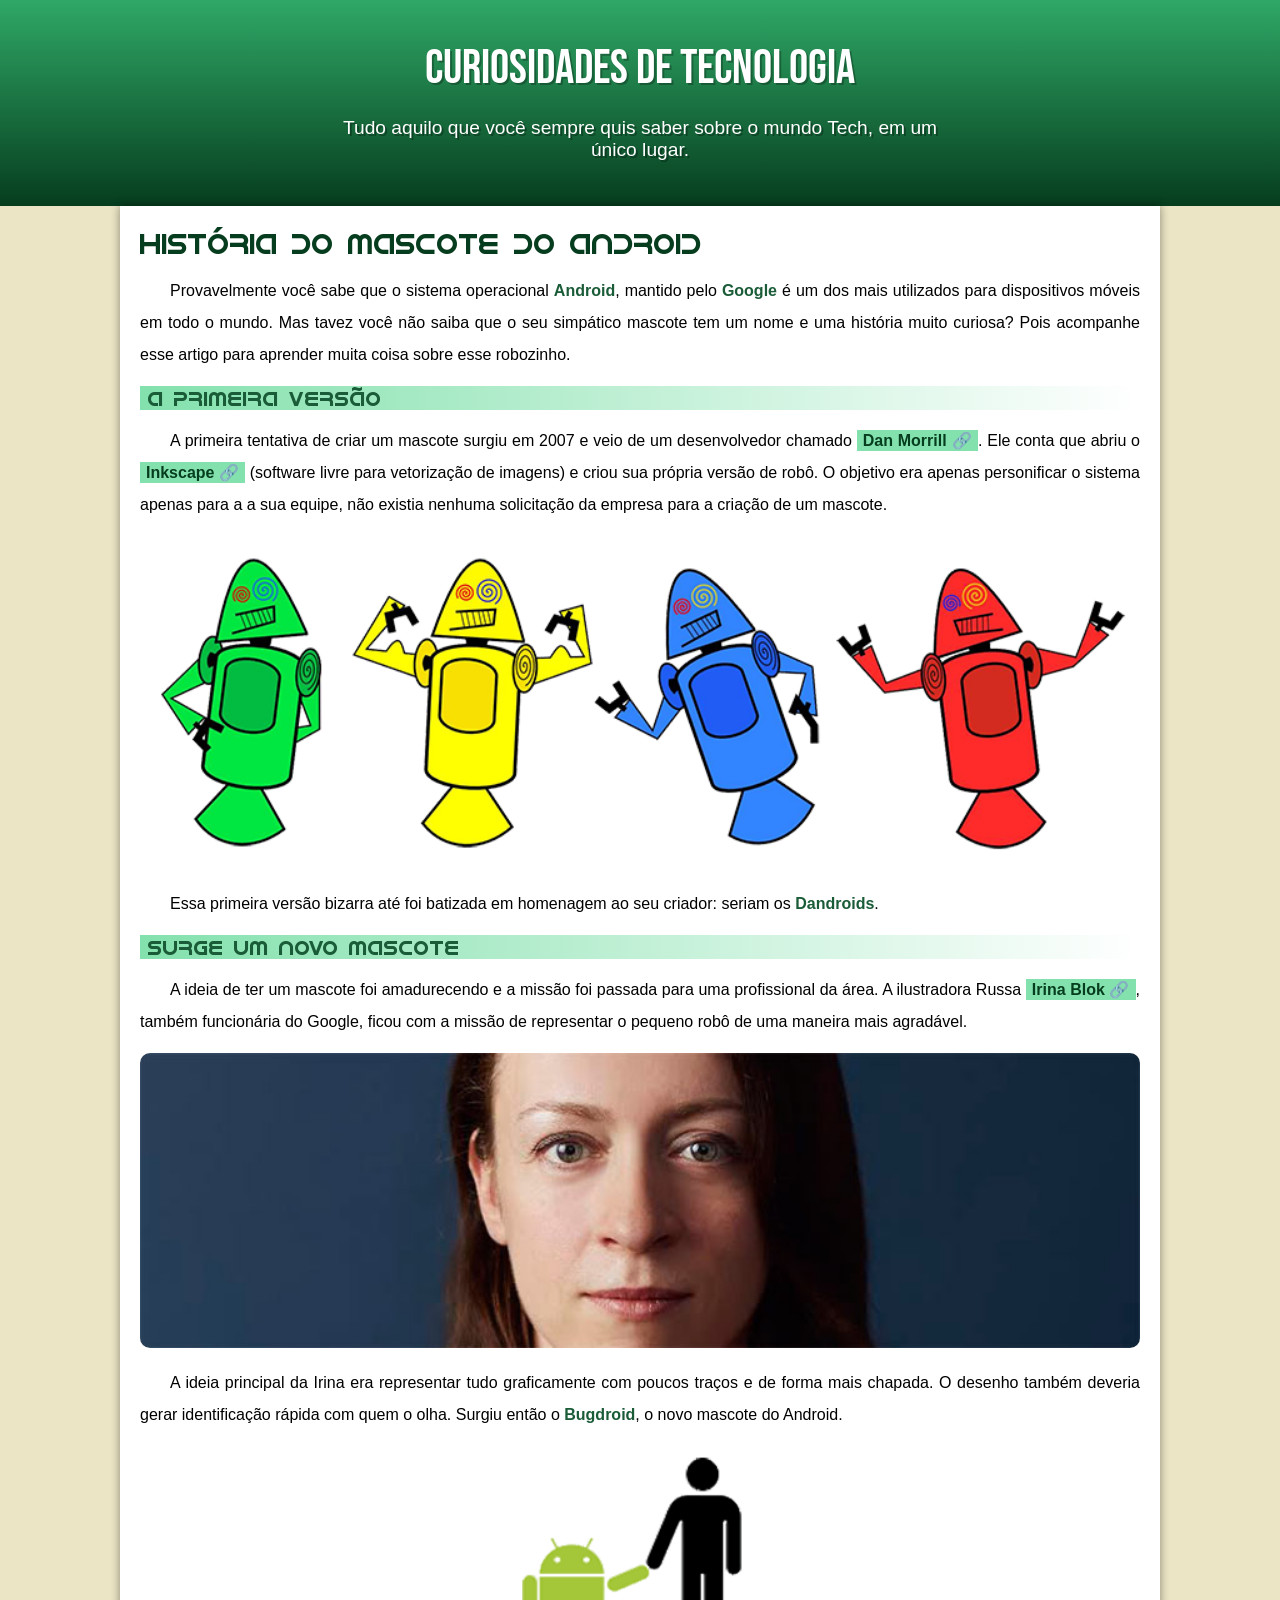
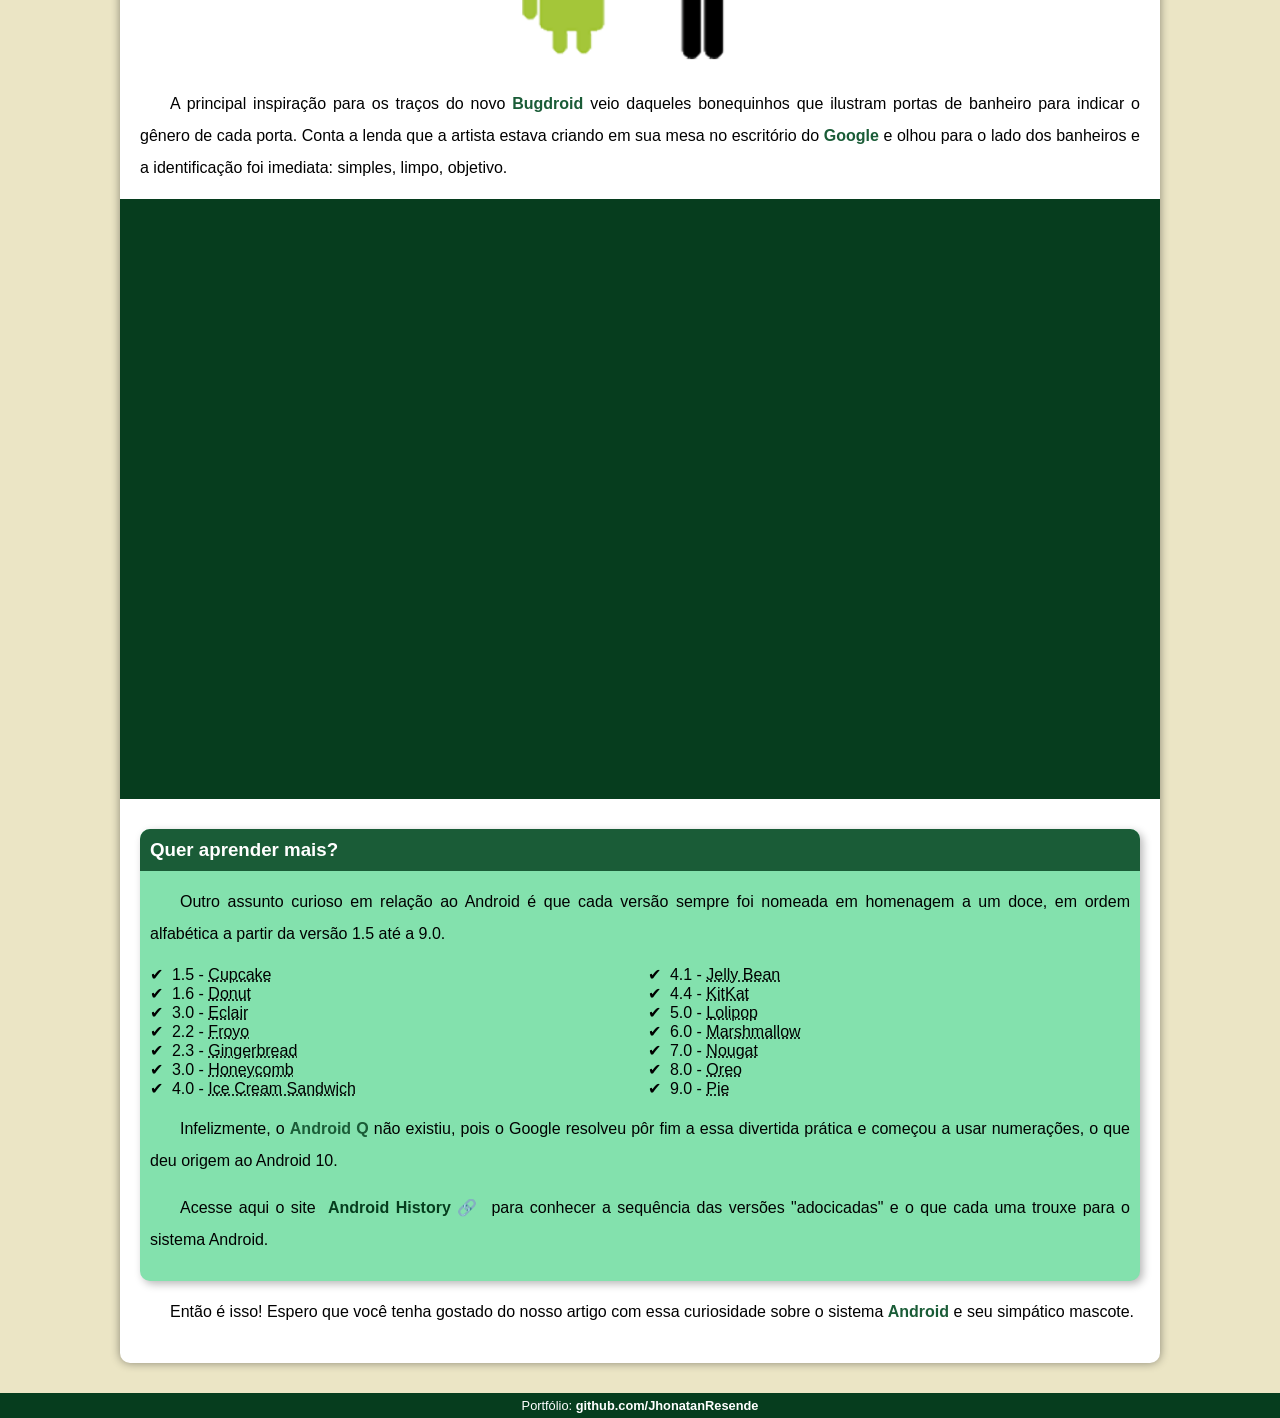
<file: index.html>
<!DOCTYPE html>
<html lang="pt-BR">
<head>
    <meta charset="UTF-8">
    <meta name="viewport" content="width=device-width, initial-scale=1.0">
    <link rel="shortcut icon" href="img/favicon.ico" type="image/x-icon">
    <title>COMO SURGIU O MASCOTE DO ANDROID?</title>
    <link rel="stylesheet" href="style/style.css">
</head>
<body>

    <header>
        <h1>Curiosidades de Tecnologia</h1>
        <p>Tudo aquilo que você sempre quis saber sobre o mundo Tech, em um único lugar.</p>
    </header>

    <main>
        <article>
            <h1>História do Mascote do Android</h1>

            <p>Provavelmente você sabe que o sistema operacional <strong>Android</strong>, mantido pelo <strong>Google</strong> é um dos mais utilizados para dispositivos móveis em todo o mundo. Mas tavez você não saiba que o seu simpático mascote tem um nome e uma história muito curiosa? Pois acompanhe esse artigo para aprender muita coisa sobre esse robozinho.</p>

            <h2>A primeira versão</h2>

            <p>A primeira tentativa de criar um mascote surgiu em 2007 e veio de um desenvolvedor chamado <a href="https://androidcommunity.com/dan-morrill-shows-us-the-android-mascot-that-almost-was-20130103/" target="_blank" rel="noopener noreferrer" class="externo">Dan Morrill</a>. Ele conta que abriu o <a href="https://inkscape.org/pt-br/" target="_blank" rel="noopener noreferrer" class="externo">Inkscape</a> (software livre para vetorização de imagens) e criou sua própria versão de robô. O objetivo era apenas personificar o sistema apenas para a a sua equipe, não existia nenhuma solicitação da empresa para a criação de um mascote.</p>

            <picture>
                <source media="(max-width: 670px)" srcset="img/dan-droids-pq.png">
                <img src="img/dan-droids.png" alt="primeiro mascote do android">
            </picture>

            <p>Essa primeira versão bizarra até foi batizada em homenagem ao seu criador: seriam os <strong>Dandroids</strong>.</p>

            <h2>Surge um novo mascote</h2>

            <p>A ideia de ter um mascote foi amadurecendo e a missão foi passada para uma profissional da área. A ilustradora Russa <a href="https://www.irinablok.com/android" target="_blank" rel="noopener noreferrer" class="externo">Irina Blok</a>, também funcionária do Google, ficou com a missão de representar o pequeno robô de uma maneira mais agradável.</p>

            <picture>
                <source media="(max-width: 670px)" srcset="img/irina-blok-pq.jpg">
                <img src="img/irina-blok.jpg" alt="irina blok, criadora do bugdroid">
            </picture>

            <p>A ideia principal da Irina era representar tudo graficamente com poucos traços e de forma mais chapada. O desenho também deveria gerar identificação rápida com quem o olha. Surgiu então o <strong>Bugdroid</strong>, o novo mascote do Android.</p>

            <img src="img/bugdroid.png" class="pequena" alt="bugdroid">

            <p>A principal inspiração para os traços do novo <strong>Bugdroid</strong> veio daqueles bonequinhos que ilustram portas de banheiro para indicar o gênero de cada porta. Conta a lenda que a artista estava criando em sua mesa no escritório do <strong>Google</strong> e olhou para o lado dos banheiros e a identificação foi imediata: simples, limpo, objetivo.</p>

            <div class="video">
                <iframe width="560" height="315" src="https://www.youtube.com/embed/l2UDgpLz20M" title="YouTube video player" frameborder="0" allow="accelerometer; autoplay; clipboard-write; encrypted-media; gyroscope; picture-in-picture" allowfullscreen></iframe>
            </div>

            <aside>
                <h3>Quer aprender mais?</h3>
 
                <p>Outro assunto curioso em relação ao Android é que cada versão sempre foi nomeada em homenagem a um doce, em ordem alfabética a partir da versão 1.5 até a 9.0.</p>
 
                <ul>
                    <li>1.5 - <abbr title="Bolo de copo">Cupcake</abbr></li>
                    <li>1.6 - <abbr title="Rosquinha">Donut</abbr></li>
                    <li>3.0 - <abbr title="Bomba">Eclair</abbr></li>
                    <li>2.2 - <abbr title="Iorgurt congelado">Froyo</abbr></li>
                    <li>2.3 - <abbr title="Biscoito de gengibre">Gingerbread</abbr></li>
                    <li>3.0 - <abbr title="Favo de mel">Honeycomb</abbr></li>
                    <li>4.0 - <abbr title="Saunduíche de sorvete">Ice Cream Sandwich</abbr></li>
                    <li>4.1 - <abbr title="Jujuba">Jelly Bean</abbr></li>
                    <li>4.4 - <abbr title="Kitkat">KitKat</abbr></li>
                    <li>5.0 - <abbr title="Pirulito">Lolipop</abbr></li>
                    <li>6.0 - <abbr title="Marshmallow">Marshmallow</abbr></li>
                    <li>7.0 - <abbr title="Torrone">Nougat</abbr></li>
                    <li>8.0 - <abbr title="Oreo">Oreo</abbr></li>
                    <li>9.0 - <abbr title="Torta">Pie</abbr></li>
                </ul>
                <p>
                    Infelizmente, o <strong>Android Q</strong> não existiu, pois o Google resolveu pôr fim a essa divertida prática e começou a usar numerações, o que deu origem ao Android 10.
                </p>
 
 
                <p>Acesse aqui o site <a href="https://www.android.com/intl/pt-BR_br/history/" target="_blank" rel="noopener noreferrer" class="externo">Android History</a> para conhecer a sequência das versões "adocicadas" e o que cada uma trouxe para o sistema Android.</p>
            </aside>

            <p>Então é isso! Espero que você tenha gostado do nosso artigo com essa curiosidade sobre o sistema <strong>Android</strong> e seu simpático mascote.</p>
        </article>
    </main>
    <footer>
        <p>Portfólio: <a href="https://github.com/JhonatanResende" target="_blank" rel="noopener noreferrer">github.com/JhonatanResende</a></p>
    </footer>
</body>
</html>
</file>
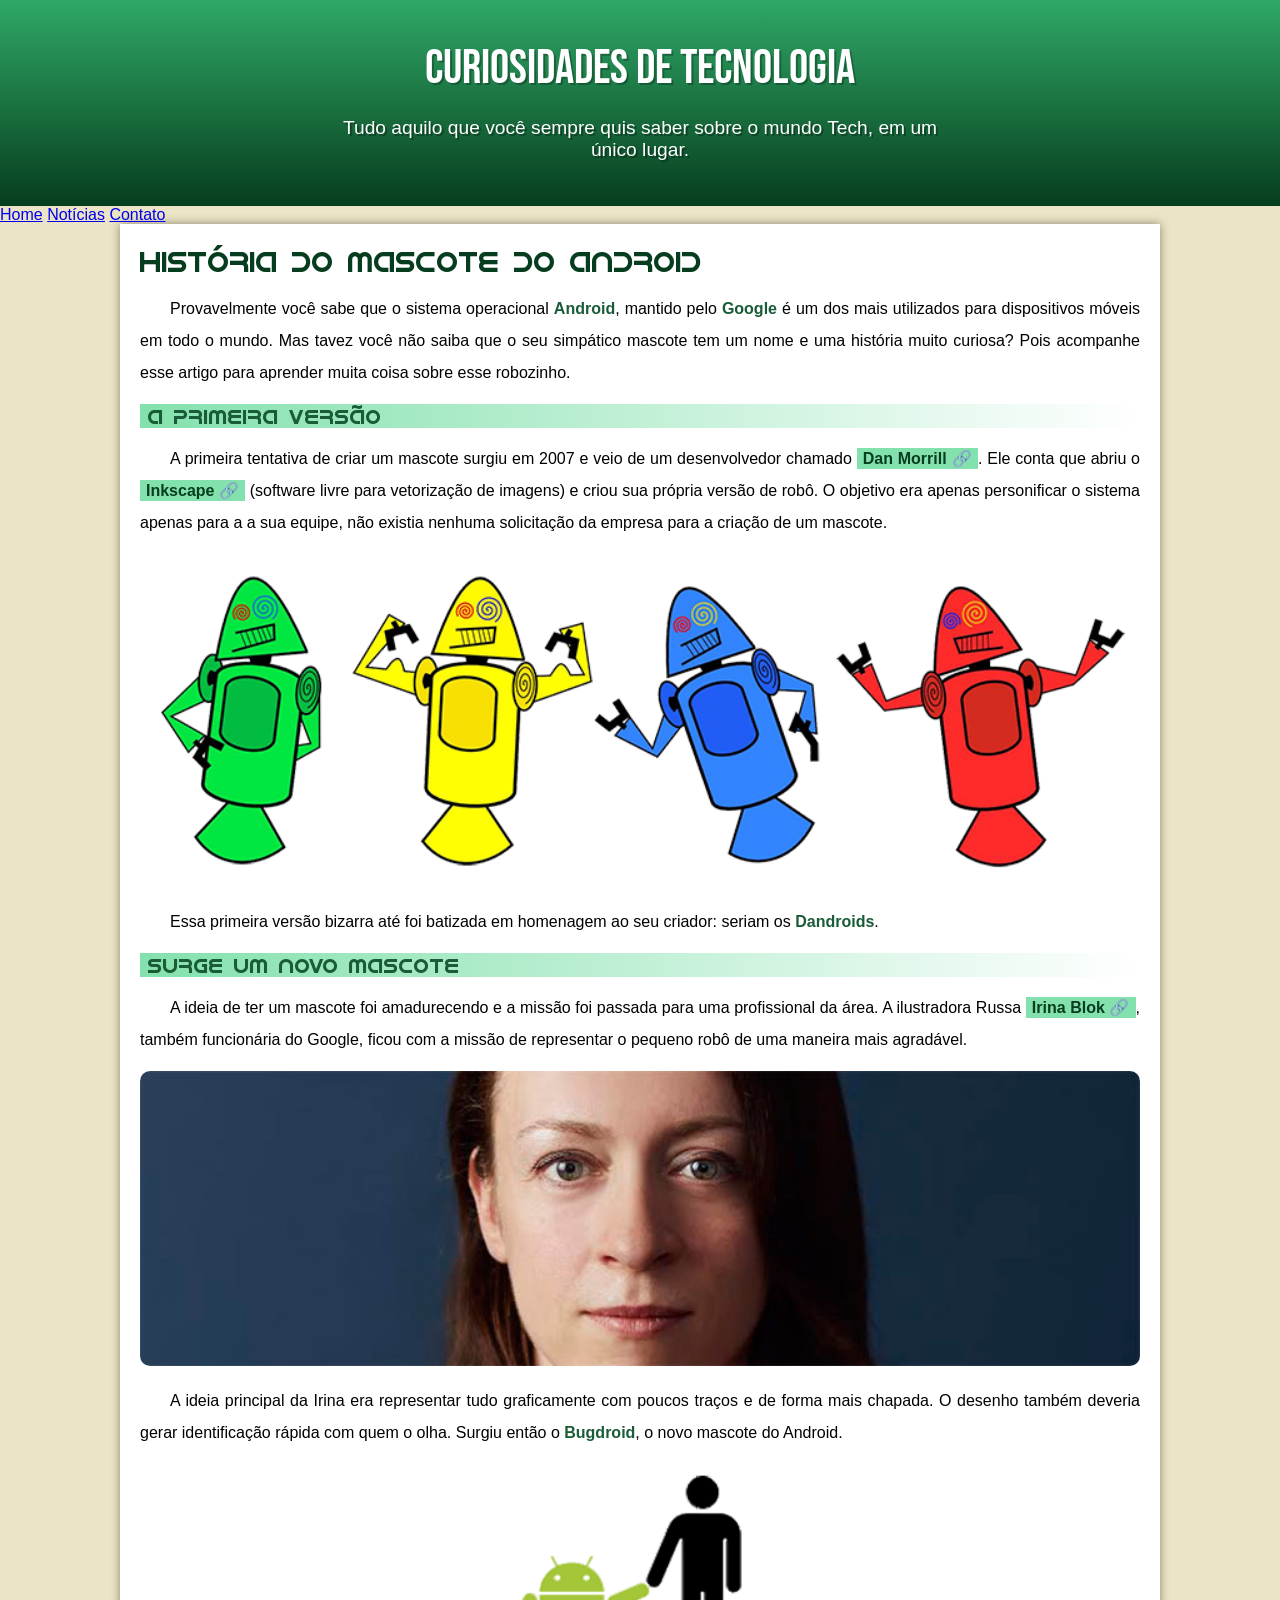
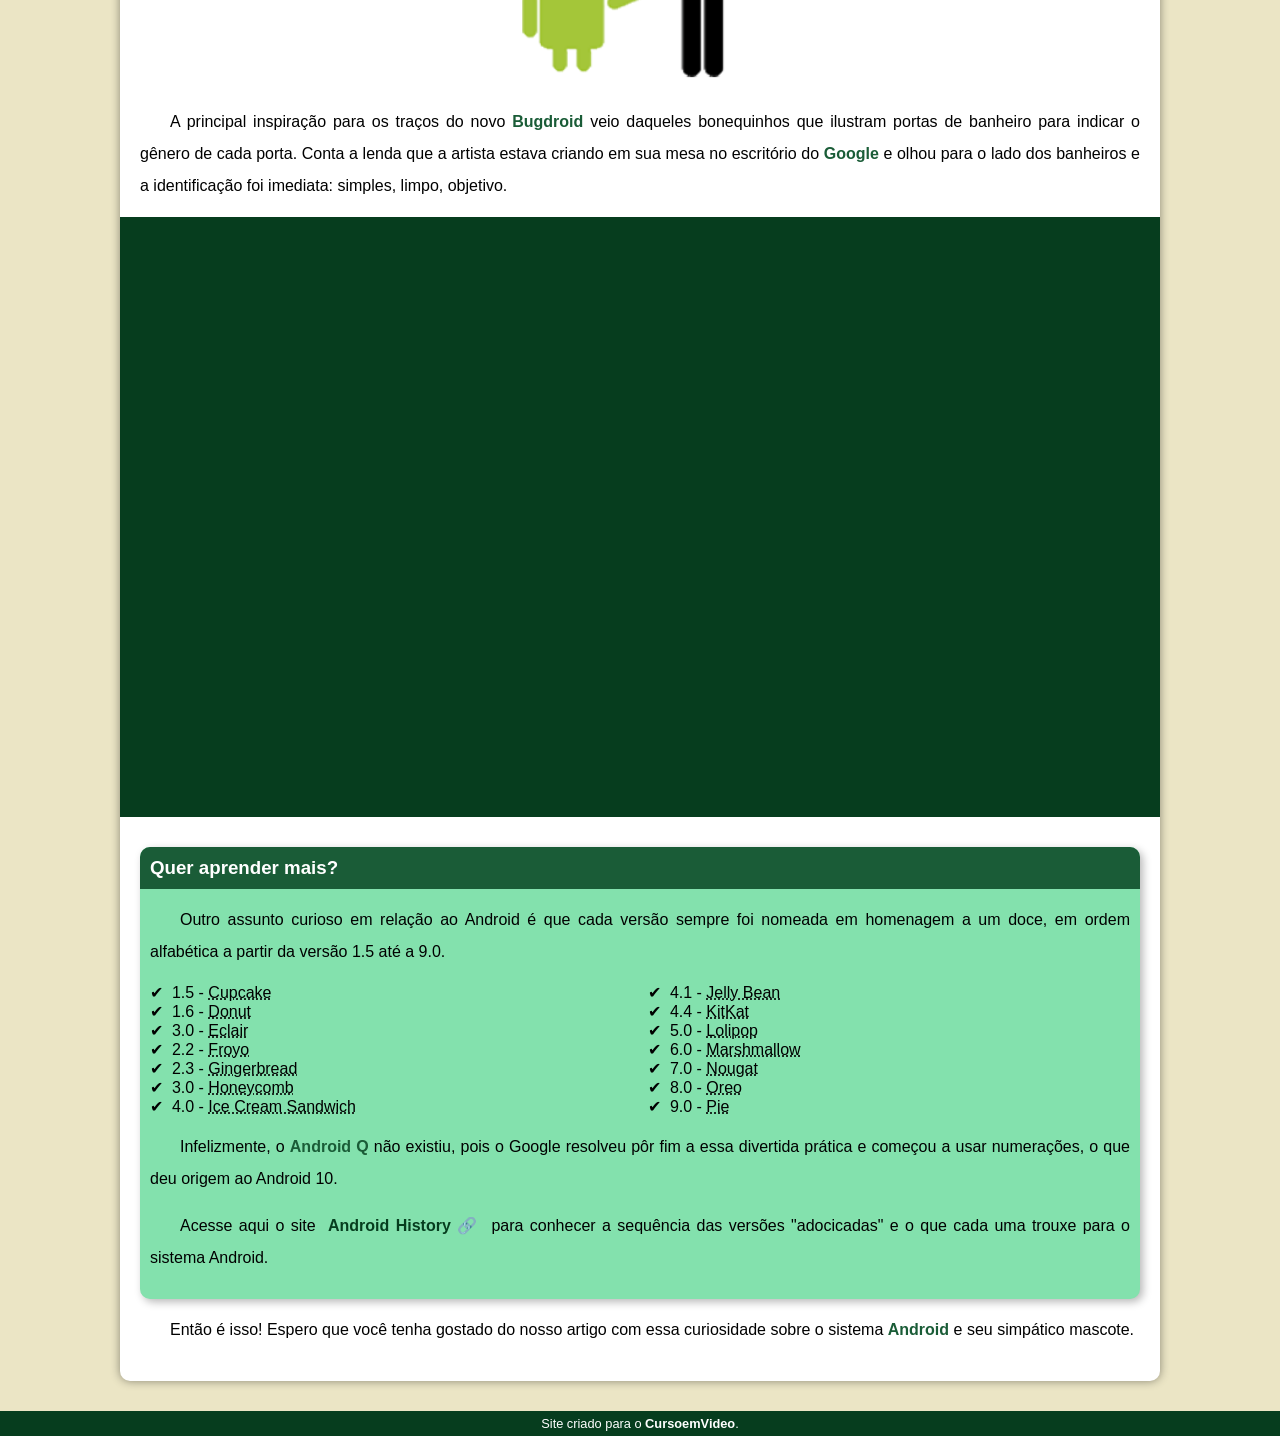
<file: projeto-android.html>
<!DOCTYPE html>
<html lang="pt-BR">
<head>
    <meta charset="UTF-8">
    <meta name="viewport" content="width=device-width, initial-scale=1.0">
    <link rel="shortcut icon" href="imagens/favicon.ico" type="image/x-icon">
    <meta http-equiv="X-UA-Compatible" content="ie=edge">
    <title>COMO SURGIU O MASCOTE DO ANDROID?</title>
    <link rel="stylesheet" href="style/style.css">
</head>
<body>

    <header>
        <h1>Curiosidades de Tecnologia</h1>
        <p>Tudo aquilo que você sempre quis saber sobre o mundo Tech, em um único lugar.</p>
    </header>
        <nav>
            <a href="#">Home</a>
            <a href="#">Notícias</a>
            <a href="#">Contato</a>
        </nav>

    <main>
        <article>
            <h1>História do Mascote do Android</h1>

            <p>Provavelmente você sabe que o sistema operacional <strong>Android</strong>, mantido pelo <strong>Google</strong> é um dos mais utilizados para dispositivos móveis em todo o mundo. Mas tavez você não saiba que o seu simpático mascote tem um nome e uma história muito curiosa? Pois acompanhe esse artigo para aprender muita coisa sobre esse robozinho.</p>

            <h2>A primeira versão</h2>

            <p>A primeira tentativa de criar um mascote surgiu em 2007 e veio de um desenvolvedor chamado <a href="https://androidcommunity.com/dan-morrill-shows-us-the-android-mascot-that-almost-was-20130103/" target="_blank" class="externo">Dan Morrill</a>. Ele conta que abriu o <a href="https://inkscape.org/pt-br/" target="_blank" class="externo">Inkscape</a> (software livre para vetorização de imagens) e criou sua própria versão de robô. O objetivo era apenas personificar o sistema apenas para a a sua equipe, não existia nenhuma solicitação da empresa para a criação de um mascote.</p>

            <picture>
                <source media="(max-width: 670px)" srcset="imagens/dan-droids-pq.png">
                <img src="imagens/dan-droids.png" alt="primeiro mascote do android">
            </picture>

            <p>Essa primeira versão bizarra até foi batizada em homenagem ao seu criador: seriam os <strong>Dandroids</strong>.</p>

            <h2>Surge um novo mascote</h2>

            <p>A ideia de ter um mascote foi amadurecendo e a missão foi passada para uma profissional da área. A ilustradora Russa <a href="https://www.irinablok.com/android" target="_blank" class="externo">Irina Blok</a>, também funcionária do Google, ficou com a missão de representar o pequeno robô de uma maneira mais agradável.</p>

            <picture>
                <source media="(max-width: 670px)" srcset="imagens/irina-blok-pq.jpg">
                <img src="imagens/irina-blok.jpg" alt="irina blok, criadora do bugdroid">
            </picture>

            <p>A ideia principal da Irina era representar tudo graficamente com poucos traços e de forma mais chapada. O desenho também deveria gerar identificação rápida com quem o olha. Surgiu então o <strong>Bugdroid</strong>, o novo mascote do Android.</p>

            <img src="imagens/bugdroid.png" class="pequena" alt="bugdroid">

            <p>A principal inspiração para os traços do novo <strong>Bugdroid</strong> veio daqueles bonequinhos que ilustram portas de banheiro para indicar o gênero de cada porta. Conta a lenda que a artista estava criando em sua mesa no escritório do <strong>Google</strong> e olhou para o lado dos banheiros e a identificação foi imediata: simples, limpo, objetivo.</p>

            <div class="video">
                <iframe width="560" height="315" src="https://www.youtube.com/embed/l2UDgpLz20M" title="YouTube video player" frameborder="0" allow="accelerometer; autoplay; clipboard-write; encrypted-media; gyroscope; picture-in-picture" allowfullscreen></iframe>
            </div>

            <aside>
                <h3>Quer aprender mais?</h3>
 
                <p>Outro assunto curioso em relação ao Android é que cada versão sempre foi nomeada em homenagem a um doce, em ordem alfabética a partir da versão 1.5 até a 9.0.</p>
 
                <ul>
                    <li>1.5 - <abbr title="bolo de copo">Cupcake</abbr></li>
                    <li>1.6 - <abbr title="rosquinha">Donut</abbr></li>
                    <li>3.0 - <abbr title="bomba">Eclair</abbr></li>
                    <li>2.2 - <abbr title="iorgurt congelado">Froyo</abbr></li>
                    <li>2.3 - <abbr title="biscoito de gengibre">Gingerbread</abbr></li>
                    <li>3.0 - <abbr title="favo de mel">Honeycomb</abbr></li>
                    <li>4.0 - <abbr title="saunduíche de sorvete">Ice Cream Sandwich</abbr></li>
                    <li>4.1 - <abbr title="jujuba">Jelly Bean</abbr></li>
                    <li>4.4 - <abbr title="kitkat">KitKat</abbr></li>
                    <li>5.0 - <abbr title="pirulito">Lolipop</abbr></li>
                    <li>6.0 - <abbr title="marshmallow">Marshmallow</abbr></li>
                    <li>7.0 - <abbr title="torrone">Nougat</abbr></li>
                    <li>8.0 - <abbr title="oreo">Oreo</abbr></li>
                    <li>9.0 - <abbr title="torta">Pie</abbr></li>
                </ul>
                <p>
                    Infelizmente, o <strong>Android Q</strong> não existiu, pois o Google resolveu pôr fim a essa divertida prática e começou a usar numerações, o que deu origem ao Android 10.
                </p>
 
 
                <p>Acesse aqui o site <a href="https://www.android.com/intl/pt-BR_br/history/" target="_blank" class="externo">Android History</a> para conhecer a sequência das versões "adocicadas" e o que cada uma trouxe para o sistema Android.</p>
            </aside>

            <p>Então é isso! Espero que você tenha gostado do nosso artigo com essa curiosidade sobre o sistema <strong>Android</strong> e seu simpático mascote.</p>
        </article>
    </main>
    <footer>
        <p>Site criado para o <a href="https://www.youtube.com/" target="_blank">CursoemVideo</a>.</p>
    </footer>
</body>
</html>
</file>
<file: style/style.css>
@charset "UTF-8";

@import url('https://fonts.googleapis.com/css2?family=Bebas+Neue&display=swap');

@font-face {
    font-family: 'Android';
    src: url('../font/idroid.otf') format('opentype');
    font-weight: normal;
}

:root{
    --cor0: #ebe5c5;
    --cor1: #83e1ad;
    --cor2: #3ddc84;
    --cor3: #2fa866;
    --cor4: #1a5c37;
    --cor5: #063d1e;

    --fonte-padrao: Arial, Verdana, Helvetica, sans-serif;
    --fonte-destaque: 'Bebas Neue', 'cursive';
    --fonte-android: 'Android', 'cursive';
}

*{
    margin: 0px;
    padding: 0px;
}

body{
    background-color: var(--cor0);
    font-family: var(--fonte-padrao);
}

a.externo::after{
    content: '\00A0\1F517';
}

header{
    background-image: linear-gradient(to bottom, var(--cor3), var(--cor5));
    min-height: 150px;
    padding-top: 40px;
    text-align: center;
}

header > h1{
    color: white;
    font-family: var(--fonte-destaque);
    font-size: 3em;
    margin-bottom: 20px;
    font-weight: normal;
    text-shadow: 2px 2px 0px rgba(0, 0, 0, 0.267);
}

header > p{
    color: white;
    font-family: var(--fonte-padrao);
    font-size: 1.2em;
    max-width: 600px;
    margin: auto;
    padding-left: 10px;
    padding-right: 10px;
    text-shadow: 2px 2px 0px rgba(0, 0, 0, 0.315);
    padding-bottom: 45px;
}

main{
    max-width: 1000px;
    margin: auto;
    margin-bottom: 30px;
    padding: 20px;
    min-width: 300px;
    background-color: white;
    box-shadow: 0px 0px 10px rgba(0, 0, 0, 0.418);
    border-bottom-left-radius: 10px;
    border-bottom-right-radius: 10px;
}

main h1{
    color: var(--cor5);
    font-family: var(--fonte-android);
    font-weight: normal;
    font-size: 1.8em;
}

main h2{
    font-family: var(--fonte-android);
    color: var(--cor4);
    font-size: 1.3em;
    background-image: linear-gradient(to right, var(--cor1), transparent);
    text-indent: 8px;
    font-weight: normal;
}

main p{
    margin: 15px 0px;
    text-align:  justify;
    text-indent: 30px;
    font-size: 1em;
    line-height: 2em;
}

main strong{
    color: var(--cor4);
    font-weight: bolder;
}

main a{
    text-decoration: none;
    font-weight: bold;
    color: var(--cor5);
    background-color: var(--cor1);
    padding: 2px 6px;
}

main a:hover{
    text-decoration: underline;
    color: var(--cor4);
}

main img{
    width: 100%;
    border-radius: 10px;
}

main img.pequena{
    max-width: 350px;
    display: block;
    margin: auto;
}

div.video{
    background-color: var(--cor5);
    margin: 0px -20px 30px -20px;
    padding: 20px;
    padding-bottom: 58%;
    position: relative;
}

div.video > iframe{
    position: absolute;
    top: 5%;
    left: 5%;
    width: 90%;
    height: 90%;
}

aside{
    background-color: var(--cor1);
    padding: 10px;
    border-radius: 10px;
    box-shadow: 3px 3px 8px rgba(0, 0, 0, 0.281);
}

aside > h3{
    background-color: var(--cor4);
    color: white;
    padding: 10px;
    border-radius: 10px 10px 0px 0px;
    margin: -10px -10px 0px -10px;
}

aside > ul{
    list-style-type: '\2714\00A0\00A0';
    list-style-position: inside;
    columns: 2;
}

footer{
    background-color: var(--cor5);
    color: white;
    text-align: center;
    font-size: 0.8em;
    padding: 5px;
}

footer a{
    color: white;
    font-weight: bolder;
    text-decoration: none;
}

footer a:hover{
    text-decoration: underline;
    color: var(--cor1);
}
</file>
